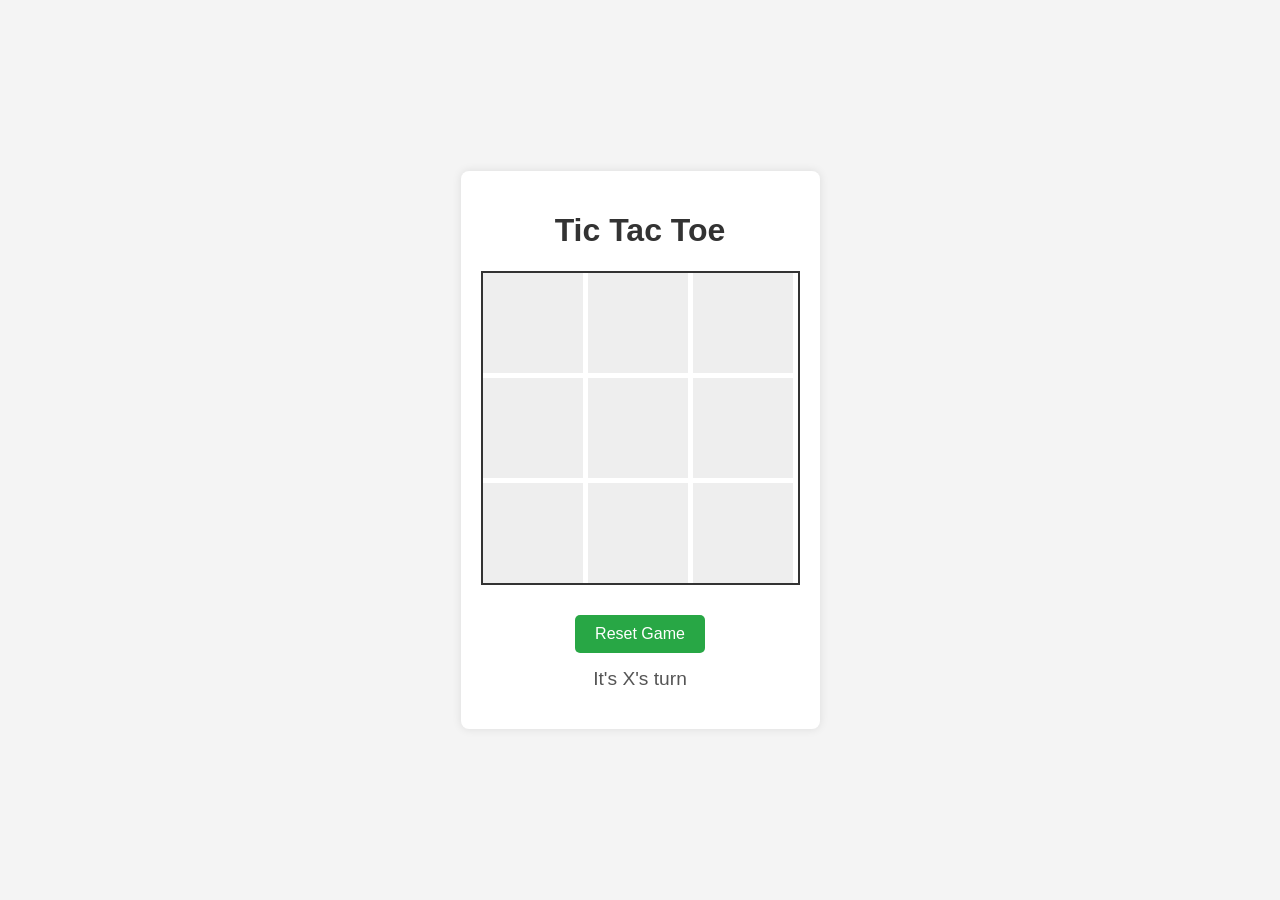
<file: index.html>
<!DOCTYPE html>
<html lang="en">
<head>
    <meta charset="UTF-8">
    <meta name="viewport" content="width=device-width, initial-scale=1.0">
    <title>Tic Tac Toe</title>
    <link rel="stylesheet" href="style.css">
</head>
<body>
    <div class="game-container">
        <h1>Tic Tac Toe</h1>
        <div class="game-board" id="gameBoard">
            <div class="cell" data-cell-index="0"></div>
            <div class="cell" data-cell-index="1"></div>
            <div class="cell" data-cell-index="2"></div>
            <div class="cell" data-cell-index="3"></div>
            <div class="cell" data-cell-index="4"></div>
            <div class="cell" data-cell-index="5"></div>
            <div class="cell" data-cell-index="6"></div>
            <div class="cell" data-cell-index="7"></div>
            <div class="cell" data-cell-index="8"></div>
        </div>
        <button id="resetButton">Reset Game</button>
        <p class="game-status" id="gameStatus"></p>
    </div>
    <script src="script.js"></script>
</body>
</html>
</file>
<file: style.css>
body {
    font-family: Arial, sans-serif;
    display: flex;
    justify-content: center;
    align-items: center;
    min-height: 100vh;
    background-color: #f4f4f4;
    margin: 0;
}

.game-container {
    background-color: #fff;
    padding: 20px;
    border-radius: 8px;
    box-shadow: 0 0 10px rgba(0, 0, 0, 0.1);
    text-align: center;
}

h1 {
    color: #333;
}

.game-board {
    display: grid;
    grid-template-columns: repeat(3, 100px);
    grid-template-rows: repeat(3, 100px);
    gap: 5px;
    margin: 20px auto;
    width: 315px; /* 3*100px + 2*5px */
    border: 2px solid #333;
}

.cell {
    width: 100px;
    height: 100px;
    background-color: #eee;
    display: flex;
    justify-content: center;
    align-items: center;
    font-size: 2em;
    font-weight: bold;
    cursor: pointer;
    transition: background-color 0.3s ease;
}

.cell:hover {
    background-color: #ddd;
}

.cell.x {
    color: #e74c3c;
}

.cell.o {
    color: #3498db;
}

button {
    background-color: #28a745;
    color: white;
    padding: 10px 20px;
    border: none;
    border-radius: 5px;
    cursor: pointer;
    font-size: 1em;
    margin-top: 10px;
}

button:hover {
    background-color: #218838;
}

.game-status {
    margin-top: 15px;
    font-size: 1.2em;
    color: #555;
}
</file>
